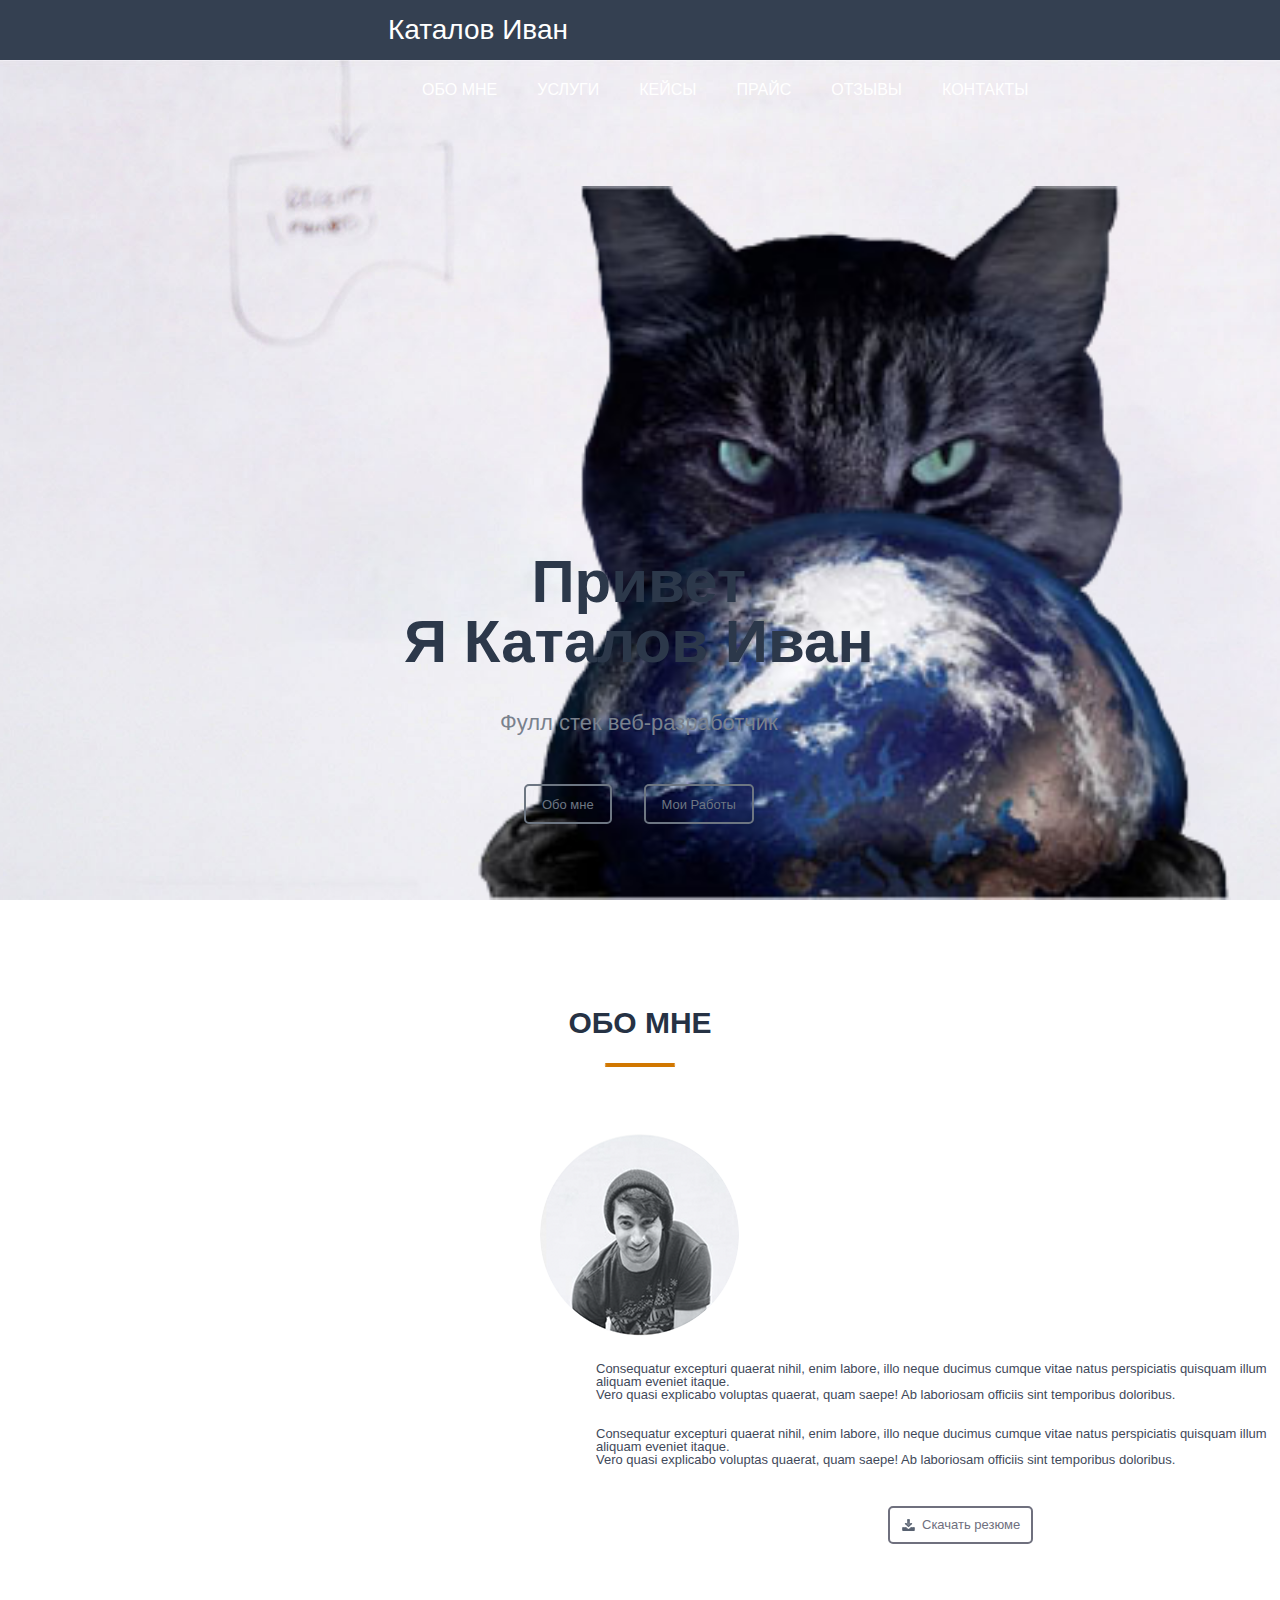
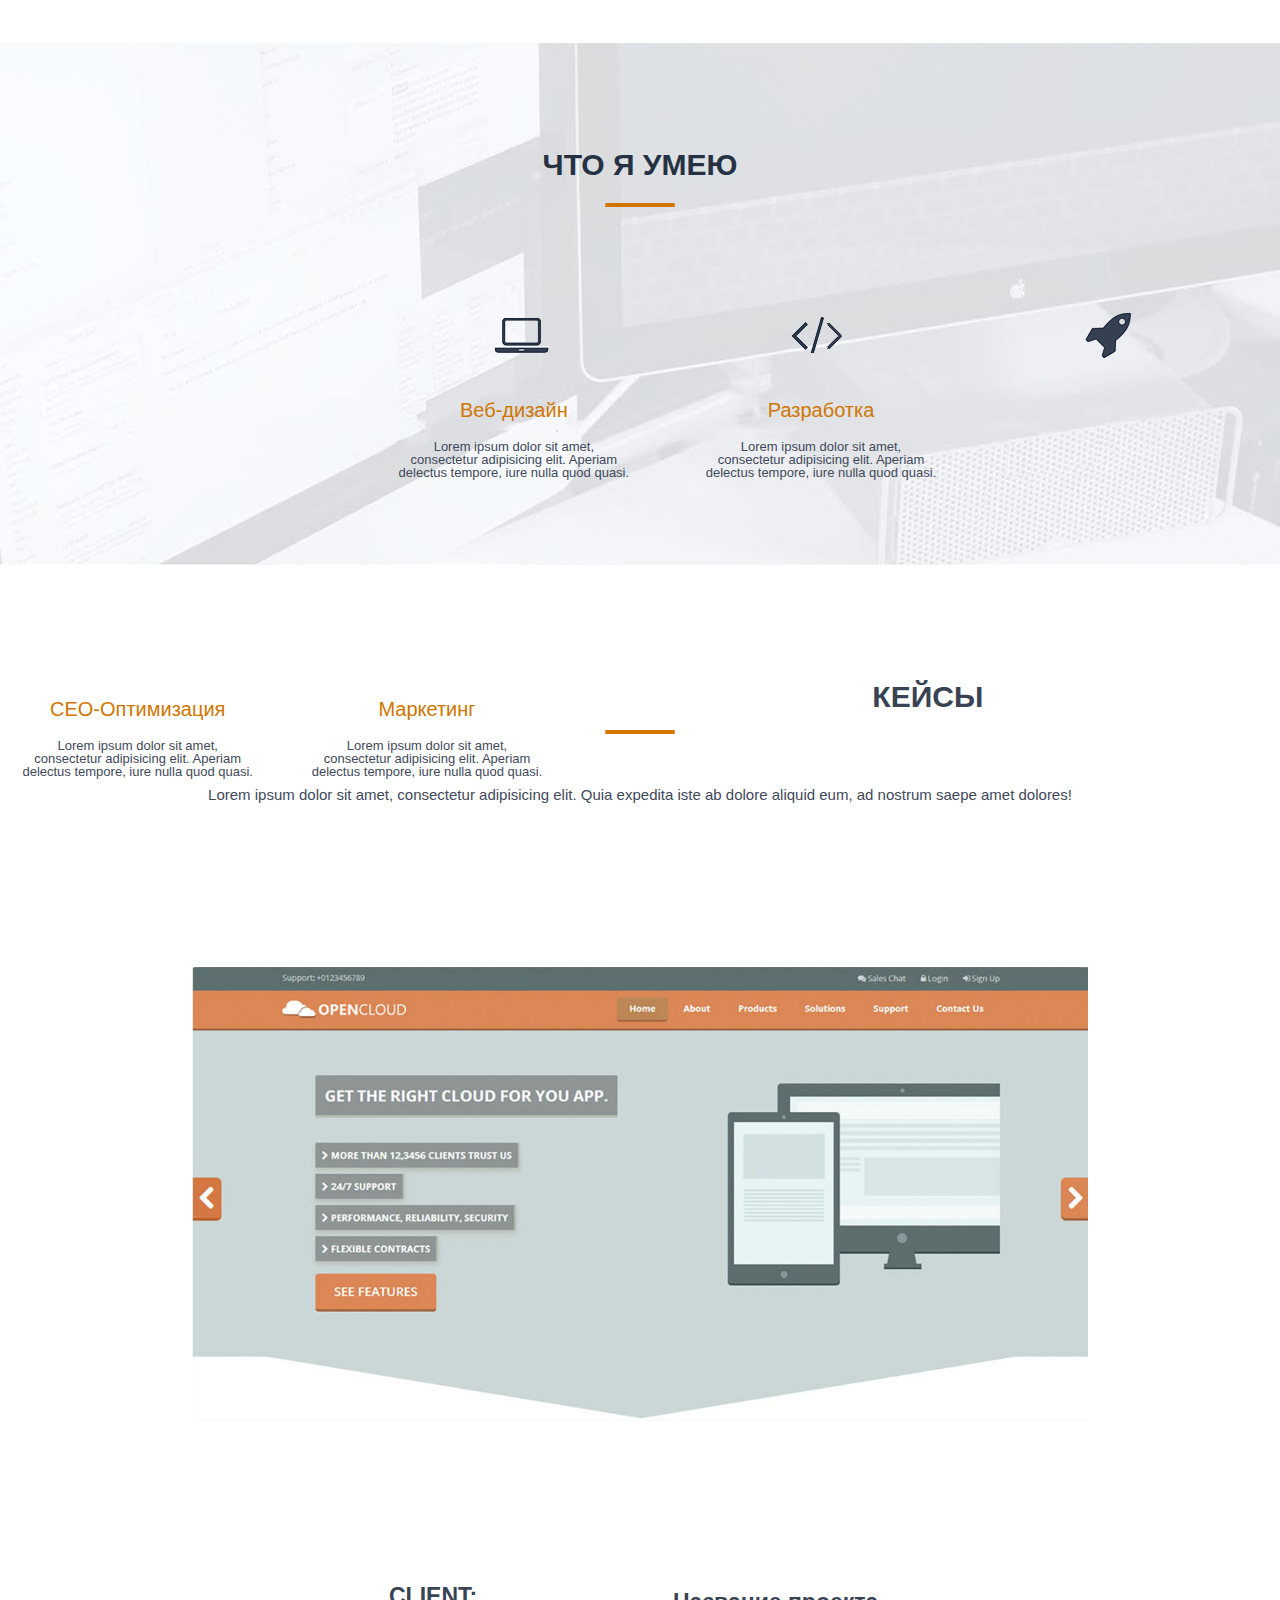
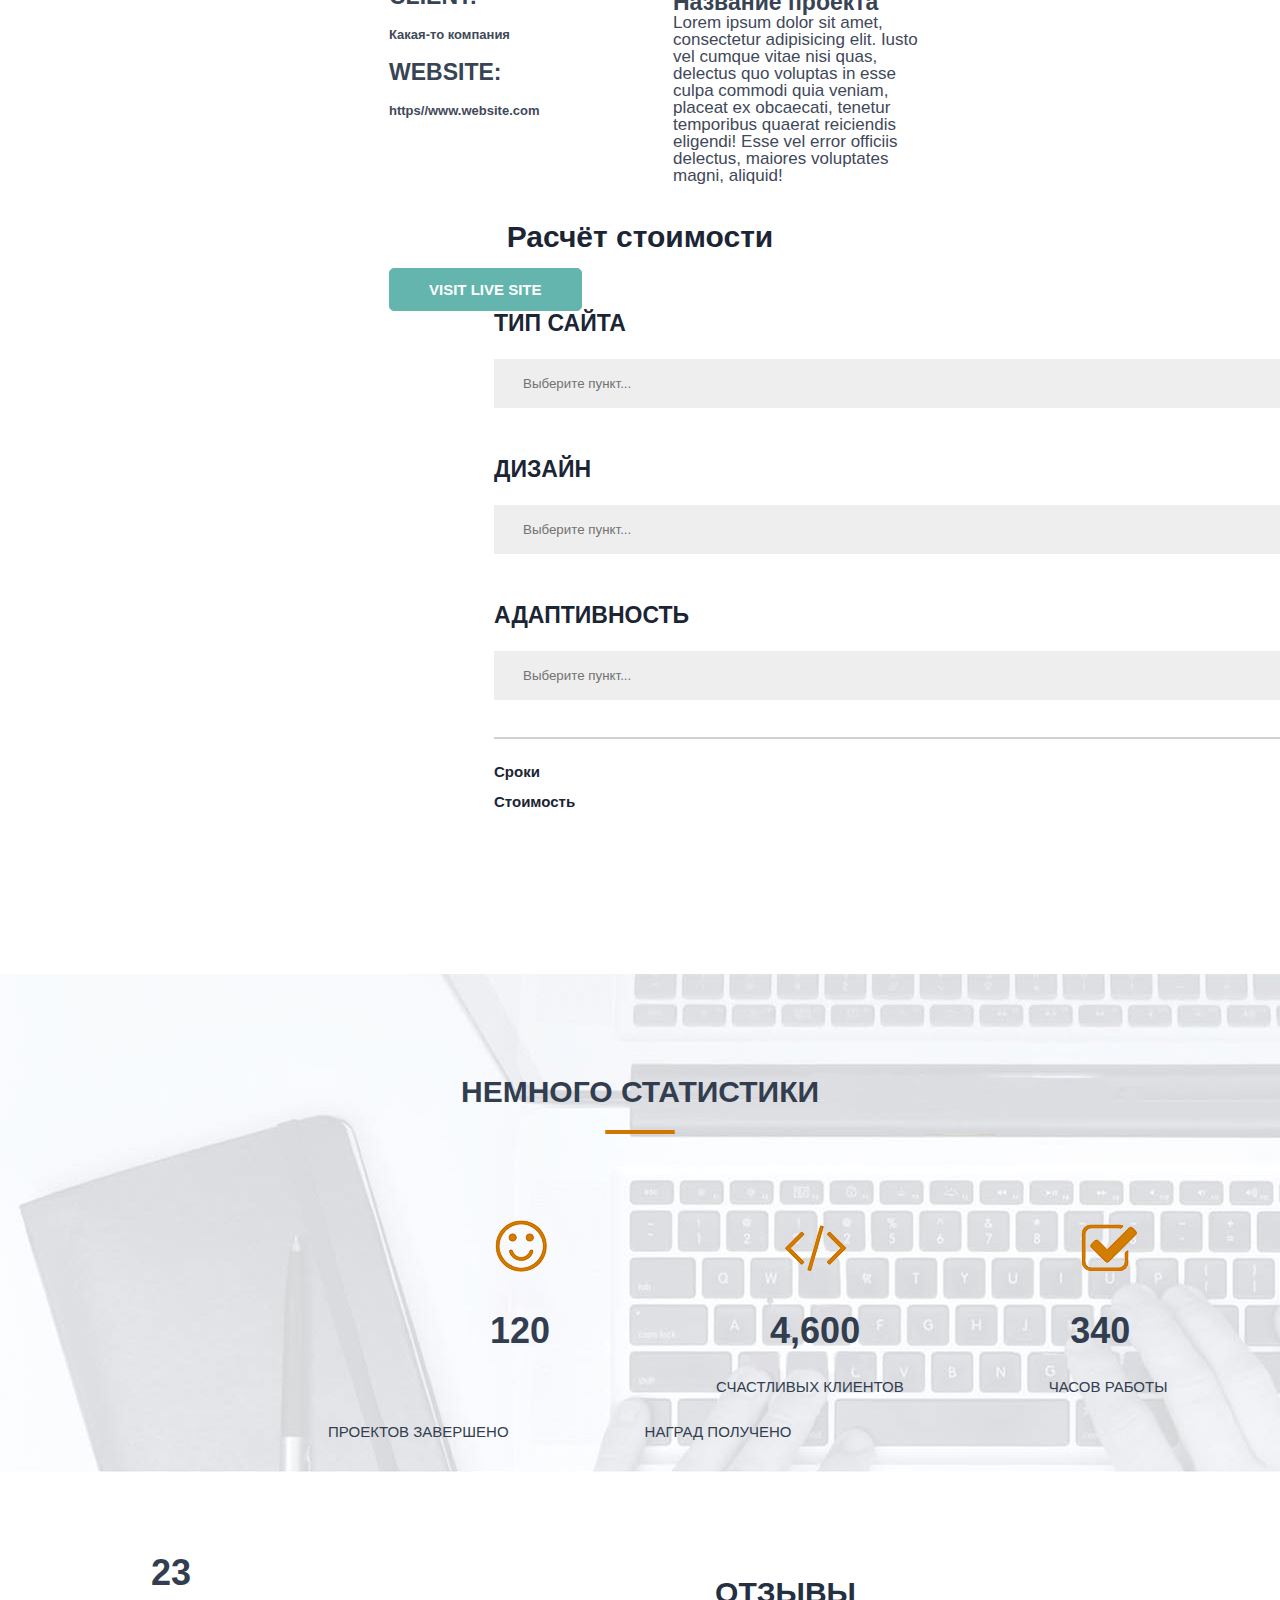
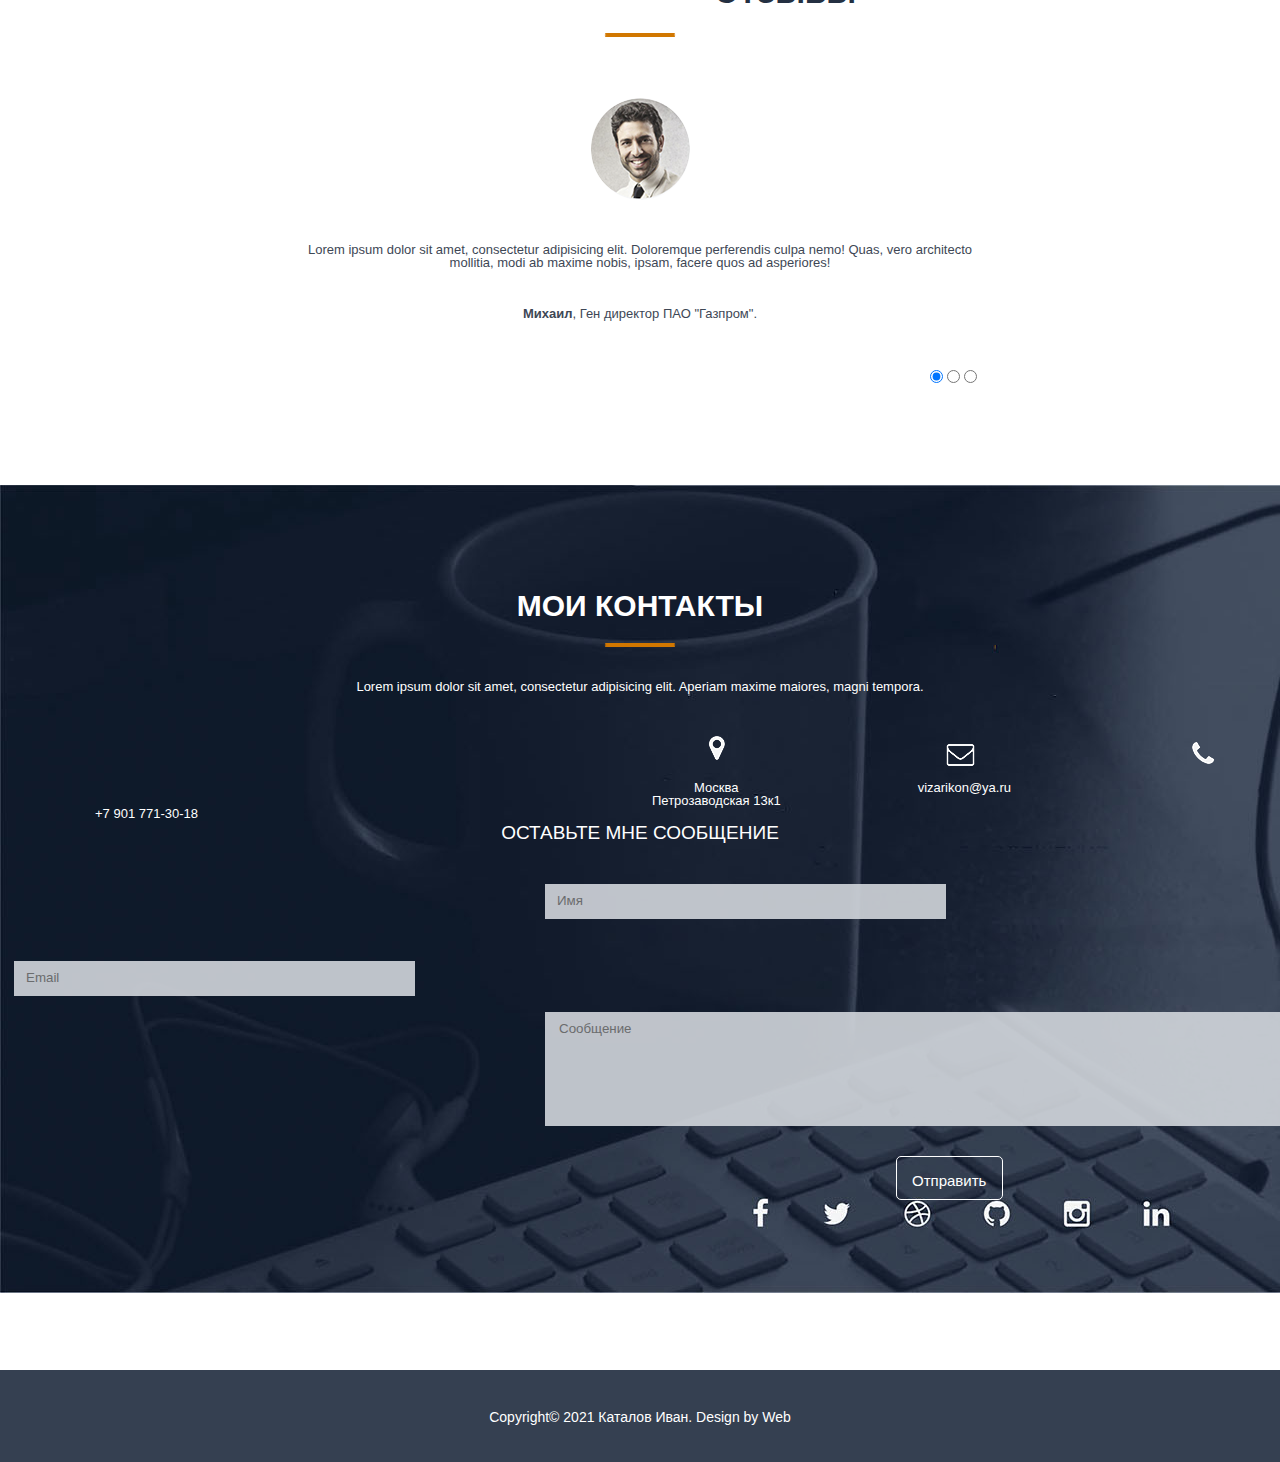
<file: src/index.html>
<!DOCTYPE html>
<html lang="en">
<head>
    <meta charset="UTF-8">
    <meta name="description" content="Это моя первая страница">
    <meta name="author" content="Ivan">
    <meta name="robots" content="all">
    
    <meta property="og:title" content="Это моя первая страница">
     <link rel="stylesheet" href="css/reset.css">
     <link rel="stylesheet" href="css/style.css">
      
    <title>Каталов Иван - Веб-Разреботчик</title>
</head>
<body>
   
    <header>
      
       <nav>
           <div class="logo">Каталов Иван</div>
           <div class="menu"><ul>
               <li>Обо мне</li>
               <li>Услуги</li>
               <li>Кейсы</li>
               <li>Прайс</li>
               <li>Отзывы</li>
               <li>Контакты</li>
           </ul></div>
       </nav>
        
    </header>
    
    <div class="main"><div class="title__container">
        <h1>Привет <br>Я Каталов Иван</h1>
        <h4>Фулл стек веб-разработчик</h4>
        <input type="submit" value="Обо мне">        
        <input type="submit" value="Мои Работы">

    </div></div>
    
    <div class="inform"><h2>ОБО МНЕ</h2></div>
    
    <div class="inform_opis">
    
        <h4>Consequatur excepturi quaerat nihil, enim labore, illo neque ducimus cumque vitae natus perspiciatis quisquam illum aliquam eveniet itaque. <br> Vero quasi explicabo voluptas quaerat, quam saepe! Ab laboriosam officiis sint temporibus doloribus.</h4>
        
        <h4>Consequatur excepturi quaerat nihil, enim labore, illo neque ducimus cumque vitae natus perspiciatis quisquam illum aliquam eveniet itaque. <br> Vero quasi explicabo voluptas quaerat, quam saepe! Ab laboriosam officiis sint temporibus doloribus.</h4>
    
    </div>
    
    <input class="download_r" type="submit" value="Скачать резюме">
    
    <div class="skill_back">
        <div class="skill"><h2>ЧТО Я УМЕЮ</h2></div>
        
        <div class="skill_title">
            <div class="skill_1">
            <h3>Веб-дизайн</h3>
            <div class="skill_desc">
            <h4>Lorem ipsum dolor sit amet, <br> consectetur adipisicing elit. Aperiam <br> delectus tempore, iure     nulla quod quasi.</h4>
            </div></div>
        
        </div>
    
        <div class="skill_title"> 
            <div class="skill_2">
            <h3>Разработка</h3>
            <div class="skill_desc">
            <h4>Lorem ipsum dolor sit amet, <br> consectetur adipisicing elit. Aperiam <br> delectus tempore, iure     nulla quod quasi.</h4>
            </div></div>
        
        </div>
    
        <div class="skill_title"> 
            <div class="skill_3">
            <h3>CEO-Оптимизация</h3>
            <div class="skill_desc">
            <h4>Lorem ipsum dolor sit amet, <br> consectetur adipisicing elit. Aperiam <br> delectus tempore, iure     nulla quod quasi.</h4>
            </div></div>
        
        </div>
    
        <div class="skill_title"> 
            <div class="skill_4">
            <h3>Маркетинг</h3>
            <div class="skill_desc">
            <h4>Lorem ipsum dolor sit amet, <br> consectetur adipisicing elit. Aperiam <br> delectus tempore, iure     nulla quod quasi.</h4>
            </div></div>
        
        </div>
    </div>
    <div class="case_back">
        <div class="case"> <h2>КЕЙСЫ</h2></div>
    
        <div class="case_opis"> <h4>Lorem ipsum dolor sit amet, consectetur adipisicing elit. Quia expedita iste ab dolore aliquid eum, ad nostrum saepe amet dolores!</h4></div>
    
        <div class="case_down">
       
            <div class="case_proekt_title"> <h3>CLIENT:</h3>
            <div class="case_proekt_desc"><h5>Какая-то компания</h5></div>
            </div>
    
            <div class="case_proekt_title"> <h3>WEBSITE:</h3>
            <div class="case_proekt_desc"><h5>https//www.website.com</h5></div>
            </div>
            
            <div class="case_down_r">
            <div class="case_proekt_title"> <h3>Название проекта</h3>
            <div class="case_proekt_desc"><h4>Lorem ipsum dolor sit amet, consectetur adipisicing elit. Iusto vel     cumque vitae nisi quas, delectus quo voluptas in esse culpa commodi quia veniam, placeat ex obcaecati,     tenetur temporibus quaerat reiciendis eligendi! Esse vel error officiis delectus, maiores voluptates        magni, aliquid!</h4></div>
            </div></div>
    
            <input type="submit" value="VISIT LIVE SITE">
        
    </div></div>
    
    <div class="calculation"><h2>Расчёт стоимости</h2></div>
    
    <div class="calculation_block">
        <div class="calculation_chapter"><h3>ТИП САЙТА</h3></div>
        
        <form action="#">
         
            <select name="web_type" id="wt" class="calculation_v">
                     
                 <option value="null" disabled selected hidden>Выберите пункт...</option>
                 <option value="business_card">Визитка</option>
                 <option value="web_shop">Интернет магазин</option>
                 
            </select>
         
        </form>
    
        <div class="calculation_chapter"><h3>ДИЗАЙН</h3></div>
        
        <form action="#">
         
            <select name="design" id="dsn" class="calculation_v">
                 
                 <option value="null" disabled selected hidden>Выберите пункт...</option>
                 <option value="design1">Дизайн 1</option>
                 <option value="design2">Дизайн 2</option>
                 <option value="design3">Дизайн 3</option>
                 
            </select>
         
        </form>
        
        <div class="calculation_chapter"><h3>АДАПТИВНОСТЬ</h3></div>
        
        <form action="#">
         
            <select name="adaptation" id="adp" class="calculation_v">
                 
                 <option value="null" disabled selected hidden>Выберите пункт...</option>
                 <option value="all_web">Кроссбраузерная</option>
                 <option value="one_web">Для одного браузера</option>
     
            </select>
         
        </form>
        <img src="img/end_line.png" alt="Линия подитога" class="line_rst">    

        <div class="result">
                <ul>
                   <li class="result_w">Сроки</li>
                   <li class="result_n">0</li>
                   <li class="result_w">Стоимость</li>
                   <li class="result_n">0</li>
                </ul>
        </div>
    </div>
    <div class="statistics_back">
    <div class="statistics"><h2>НЕМНОГО СТАТИСТИКИ</h2></div>
    
    <div class="statistics_num">
            <ul>
               <li><h2 class="stat_1">120</h2></li>
               <li><h2 class="stat_2">4,600</h2></li>
               <li><h2 class="stat_3">340</h2></li>
               <li><h2 class="stat_4">23</h2></li>
            </ul>
    </div>
    
    <div class="statistics_sim">
            <ul>
               <li><h5 class="stat_sim_1">СЧАСТЛИВЫХ КЛИЕНТОВ</h5></li>
               <li><h5 class="stat_sim_2">ЧАСОВ РАБОТЫ</h5></li>
               <li><h5 class="stat_sim_3">ПРОЕКТОВ ЗАВЕРШЕНО</h5></li>
               <li><h5 class="stat_sim_4">НАГРАД ПОЛУЧЕНО</h5></li>
            </ul>
    </div></div>
    
    <div class="reviews_back">
        <div class="reviews"><h2>ОТЗЫВЫ</h2></div>
    
        <div class="reviews1"><h4>Lorem ipsum dolor sit amet, consectetur adipisicing elit. Doloremque perferendis culpa nemo! Quas, vero architecto <br>mollitia, modi ab maxime nobis, ipsam, facere quos ad asperiores!</h4></div>
    
        <div class="reviews1_name"><h5><b>Михаил</b>, Ген директор ПАО "Газпром".</h5></div>
        <div class="reviews_ver">
        <form action="#">
        
                <input type="radio" name="review" value="1" checked>
                <input type="radio" name="review" value="2">
                <input type="radio" name="review" value="3">
                                                  
        </form></div>
    </div>
     
    <footer>
        <div class="contakts"><h2>МОИ КОНТАКТЫ</h2></div> 
    
        <div class="contakts_l"><h5>Lorem ipsum dolor sit amet, consectetur adipisicing elit. Aperiam maxime maiores, magni tempora.</h5></div>
        
        <div class="contakts_desc">
            <ul>
               <li class="contakts_desc1"><h5>Москва <br> Петрозаводская 13к1 </h5></li>
               <li class="contakts_desc2"><h5>vizarikon@ya.ru</h5></li>
               <li class="contakts_desc3"><h5>+7 901 771-30-18</h5></li>             
            </ul>
        </div>
        
        <div class="message"><h3>ОСТАВЬТЕ МНЕ СООБЩЕНИЕ</h3></div>
        
        <form action="#" class="message_form">
            
            <input class="message_form_v1" type="text" value="" placeholder="Имя">
            <input class="message_form_v2" type="text" value="" placeholder="Email">
            <textarea name="message_pl" id="mp" cols="0" rows="0" placeholder="Сообщение"></textarea>
            <input class="message_form_b" type="submit" value="Отправить">
            
        </form>
        
        <div class="end"><h5>Copyright© 2021 Каталов Иван. Design by Web</h5></div>
    
    </footer>  
    
</body>
</html>
</file>
<file: src/css/style.css>
body{
    font-family: Arial, sans-serif;
}

nav{
    width: 100%;
    height: 60px;
    background: #344051;
    
}

.logo{
    color: #fff;
    font-size: 28px;
    line-height: 60px;
    padding-left: 388px;
    float: left;
}
.menu{
    float: left;
    padding-left: 422px;
    
}

.menu li{
    float: left;
    line-height: 60px;
    color: #fff;
    margin-right: 40px;
    font-size: 16px;
    text-transform: uppercase;
}
.main{
    width: 100%;
    height: calc(100% - 60px);
    background:url(../img/cat%20with%20earth.png) 90% 100%/auto 85% no-repeat ,url(../img/fon.jpg) center/cover no-repeat;

}
.title__container{
    float: left;
    margin: 432px 0px 0px 404px;
    color: #2c384a;
    text-align: center;
}

.title__container h1{
    font-size: 60px;
    font-weight: bold;
}
.title__container h4{
    margin-top: 40px;
    font-size: 22px;
    color: #79818d;
}

.title__container input{
    height: 40px;
    text-align: center;
    border: 2px solid #6d7682 ;
    background: none;
    border-radius: 5px;
    color: #6d7682;
    font-size: 13px;
    padding: 0px 16px;
    margin: 50px 14px 0px 14px;
}

.inform h2{
    text-transform: uppercase;
    text-align: center;
    color: #263244;
    font-size: 30px;
    font-weight: bold;
    padding: 108px 0px 298px 0px;
}

.inform{
    background: url(../img/stick.png) no-repeat 50% 163px, url(../img/cfoto.png) no-repeat 50% 100%;
}

.inform_opis h4{
    color: #3f495a;
    text-align: left;
    margin: 26px auto 16px 596px;
    font-size: 13px;
}

.download_r{
    background: url(../img/download.png) no-repeat 11px 50%;
    color: #6f707e;
    text-align: center;
    border: 2px solid #6f707e ;
    border-radius: 5px;
    margin: 24px auto 99px 888px;
    padding: 9px 11px 10px 32px;
    font-size: 13px;
}
.skill_back{
    width: 100%;
    height: 523px;
    background:url(../img/laptop.png) no-repeat 495px 275px, url(../img/znak.png) no-repeat 790px 274px,
        url(../img/rocket.png) no-repeat 1085px 268px, url(../img/megafon.png) no-repeat 1376px 271px,url(../img/stick.png) no-repeat 50% 160px, url(../img/fon_skill.jpg) no-repeat center/cover;
}
.skill h2{
    padding: 107px 0px 0px 0px;
    text-align: center;
    color: #263244;
    font-size: 30px;
    font-weight: bold;

}
.skill_title{
    text-align: center;
    float: left;
}
.skill_1{
    margin: 0px 0px 0px 360px;
}

.skill_3{
    margin: 0px 0px 0px -50px;
}
.skill_4{
    margin: 0px 0px 0px -47px;
}

.skill_title h3{
    padding:220px 100px 0px 100px;
    color: #cf7600;
    font-size: 20px;
    font-weight: ;
}

.skill_title h4{
    color: #3f495a;
    font-size: 13px;
}

.skill_desc{
    margin-top: 20px;
}

.case_back{
    width: 100%;
    height: 1256px;
    background: url(../img/stick.png) no-repeat 50% 164px,url(../img/k_site.jpg) no-repeat 50% 50%/70% ;
    background-size: ;
    390 364 255
}

.case h2{
    text-align: center;
    color: #384354;
    font-size: 30px;
    font-weight: bold;
    padding-top: 116px;
}

.case_opis h4{
    text-align: center;
    color: #3f495a;
    font-size: 15px;
    padding-top: 75px
}

.case_down{
    padding-top: 783px;
    padding-left: 389px;
}
.case_proekt_title h3{
    font-size: 23px;
    font-weight: bold;
    color: #384354;
    
}
.case_proekt_desc h5{
    font-size: 13px;
    font-weight: bold;
    color: #3f495a;
    padding-top: 20px;
    padding-bottom: 20px;    
}
.case_proekt_desc h4{
    font-size: 17px;
    color: #3f495a;
}

.case_down input{
    border: 1px solid #63b5ae;
    border-radius: 5px;
    text-align: center;
    color: #fff;
    background: #63b5ae;
    padding: 12px 39px;
    font-size: 15px;
    font-weight: bold;
    margin-top: 84px
}

.case_down_r{
    padding: 0px 344px 0px 284px;
    margin-top: -146px
}    
    
.calculation h2{
    font-size: 30px;
    font-weight: bold;
    color: #1c2534;
    text-align: center;
}

.calculation_block{
    padding-left: 494px;
    padding-top: 60px; 
    
}

.calculation_chapter h3{
    font-size: 23px;
    color: #1c2534;
    font-weight: bold;
}

.calculation_v {
    color: #737373;
    border: 1px solid #eeeeee;
    padding: 15px 735px 15px 24px;
    background: #eeeeee;
    margin-top: 24px;
    margin-bottom: 50px;
}

#dsn{
    padding-right: 738px; 
}

#adp{
    padding-right: 717px;
}

.result li{
    color: #1c2534;
    padding-bottom: 10px
}

li.result_w{
    font-size: 15px;
    font-weight: bold;
}

li.result_n{
    font-size: 20px;
    font-weight: bold;
    padding-left: 875px;
    margin-top: -25px;
}

.line_rst{
    margin-top: -13px;
}

.statistics_back{
    margin-top: 150px;
    background:url(../img/kubok.png) no-repeat 1370px 246px,url(../img/galka.png) no-repeat 1078px 250px,url(../img/skobka.png) no-repeat 784px 251px,url(../img/smile.png) no-repeat 495px 246px,url(../img/stick.png) no-repeat 50% 156px, url(../img/fon_stat.jpg) no-repeat 0px 0px;
    padding-bottom: 366px
}

.statistics h2{
    font-size: 30px;
    font-weight: bold;
    color: #323e4f;
    padding-top: 103px;
    text-align: center;
}
.statistics_num li h2{
    color: #323e4f;
    font-weight: bold;
    font-size: 36px;
    float:left;
    padding-left: 100px;
    padding-right: 100px;
    padding-top: 206px;
}

.statistics_sim li h5{
    color: #323e4f;
    font-size: 15px;
    padding-left: 100px;
    padding-right: 100px;
    padding-top: 30px;
    float:left;
}

.stat_1{
    margin-left: 390px;
}
.stat_2{
    margin-left: 20px;
}

.stat_3{
    margin-left: 10px;
}

.stat_4{
    margin-left: 51px;
}

.stat_sim_1{
    margin-left: 325px;
}

.stat_sim_2{
    margin-left: -55px;
}

.stat_sim_3{
    margin-left: -63px;
}

.stat_sim_4{
    margin-left: -64px;
}

.reviews_back{
    background: url(../img/foto.png) no-repeat 50% 0225px, url(../img/stick.png) no-repeat 50% 160px;
    padding-bottom: 100px
}

.reviews h2{
    font-size: 30px;
    color: #243042;
    font-weight: bold;
    text-align: center;
    padding-top: 105px;
    padding-bottom: 235px;
}

.reviews1 h4{
    font-size: 13px;
    text-align: center;
    color: #3e4755;
    padding-bottom: 38px;
    
}

.reviews1_name h5{
    font-size: 13px;
    text-align: center;
    color: #3e4755;
    padding-bottom: 50px;
}

.reviews_ver{
    padding-left: 930px;
}

footer{
    background:url(../img/phone.png) no-repeat 1191px 256px,url(../img/letter.png) no-repeat 946px 258px, url(../img/point.png) no-repeat 708px 250px,url(../img/stick.png) no-repeat 50% 158px , url(../img/fon_bottom.jpg) no-repeat 0px 0px;
    padding-bottom: px;
}

.contakts h2{
    font-size: 30px;
    color: #fff;
    font-weight: bold;
    text-align: center;
    padding-top: 106px;
}

.contakts_l h5{
    font-size: 13px;
    color: #fff;
    text-align: center;
    padding-top: 59px;
    padding-bottom: 88px;
}
.contakts_desc li h5{
    font-size: 13px;
    color: #fff;
    text-align: center;
    float: left;
    padding-left: 50px;
    padding-right: 50px;
}

.message h3{
    font-size: 19px;
    color: #fff;
    text-align: center;
    padding-top: 42px;
}

.message_form_b{
    font-size: 15px;
    color: #fff;
    text-align: center;
    border: 1px solid #fff;
    border-radius: 5px;
    background: none;
    padding: 15px 16px 10px 15px;
    margin: 28px auto 170px 896px; 
}

li.contakts_desc1 h5{
    padding-left: 652px;
}

li.contakts_desc2 h5{
    padding-left: 87px;
}

li.contakts_desc3 h5{
    padding-left: 95px;
    padding-right: 600px
}

.message_form_v1{
    background: #d2d6dc;
    padding: 9px 212px 11px 12px;
    color: #5d5d5e;
    margin-left: 545px;
    margin-right: 14px;
    margin-top: 42px;
    opacity: 0.9;
}

.message_form_v2{
    background: #d2d6dc;
    padding: 9px 212px 11px 12px;
    color: #5d5d5e;
    margin-left: 14px;
    margin-right: 14px;
    margin-top: 42px;
    opacity: 0.9;
}

.message_form textarea{
    margin-left: 545px;
    margin-top: 16px;
    background: #d2d6dc;
    color: #5d5d5e;
    padding: 9px 647px 75px 14px;
    opacity: 0.9;
}

.end{
    width: 100%;
    height: 92px;
    background: #354051;
    text-align: center;
    color: #fff;
    padding-top: 40px;
}
</file>
